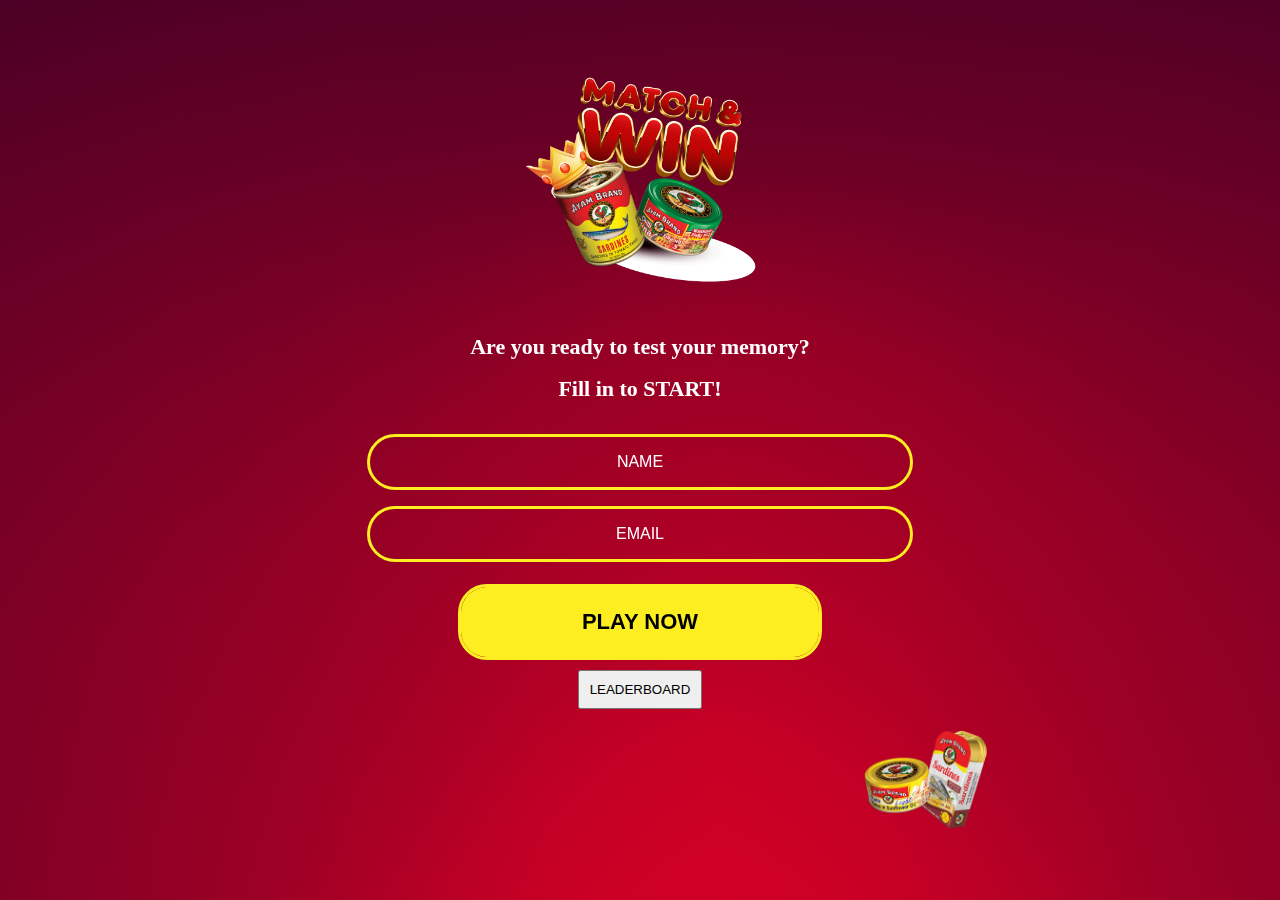
<file: docs/index.html>
<!doctype html>
<html lang="en">

<head>
    <meta charset="utf-8">
    <title>Memory Game</title>
    <meta name="description" content="">
    <meta name="viewport" content="width=device-width, initial-scale=1">
    <!-- <link rel="stylesheet prefetch" href="https://maxcdn.bootstrapcdn.com/font-awesome/4.6.1/css/font-awesome.min.css"> -->
    <link rel="stylesheet prefetch" href="https://fonts.googleapis.com/css?family=Coda">
    <link rel="stylesheet prefetch" href="https://fonts.googleapis.com/css?family=Gloria+Hallelujah|Permanent+Marker">
    <link rel="stylesheet" href="css/app.css">
</head>

<body>

    <div class="container" style="color: white;">
        <div id="game" class="overlay">
            <header>
                <img class="game-img" src="raw/header2.png">
            </header>

            <section class="score-panel" style="visibility: hidden;">
                <ul class="stars">
                    <li><i class="fa fa-star"></i></li>
                    <li><i class="fa fa-star"></i></li>
                    <li><i class="fa fa-star"></i></li>
                </ul>

                <span class="moves" style="color: white;">0</span> Move(s)

                <div class="timer">
                </div>

                <div class="restart" onclick=startGame()>
                    <i class="fa fa-repeat"></i>
                </div>
            </section>

            <ul class="deck" id="card-deck">
            </ul>
        </div>
        <div id="leaderboard" class="overlay">
            <div class="content-1">
                LeaderBoard
            </div>
            <ul id="leaderboard-list">
            </ul>
            <button id="go-back-button">Go Back</button>
            <button onclick="(function(){window.location.reload()})()">Start new Game</button>
        </div>
        <div id="form-popup" class="overlay show">
            <div class="popup">
                <!-- <h1>Welcome 🎉</h1> -->
                <div>
                    <img class="header-img" src="raw/header.png">
                </div>
                <div class="content-1">
                    Are you ready to test your memory?
                </div>

                <div class="content-1">
                    Fill in to START!
                </div>
                <form onsubmit="saveData();return false" method="POST">
                    <!-- <label for="fname">Name:</label><br> -->
                    <input type="text" id="name" name="name" placeholder="NAME"><br>
                    <!-- <label for="email">Email:</label><br> -->
                    <input type="text" id="email" name="email" placeholder="EMAIL"><br>
                    <input type="submit" id="submitBtn" value="PLAY NOW" class="play-now-btn">
                </form>
                <button style="padding:10px;margin-top: 10px;" onclick="showLeaderBoard()">
                    LEADERBOARD
                </button>
                <div>
                    <img class="footer-img" src="raw/footer.png">
                </div>
            </div>
        </div>
        <div id="popup1" class="overlay">
            <div class="popup">
                <!-- <h2>Congratulations 🎉</h2>
                <a class="close" href=#>×</a> -->
                <header>
                    <img class="last-header" src="raw/Group 713.png">
                </header>
                <div class="content-1">
                    Congratulations
                    <br>
                    Wow ... You have made it ! ! !

                </div>
                <div class="content-2">
                    <p>You made <span id="finalMove" style="color: yellow;"> </span> moves </p>
                    <p style="color: yellow;">in <span id=totalTime> </span> </p>
                    <p>Score: <span id=score></span></p>
                </div>
                <div class="content-2">
                    <p>Screenshot your games on Facebook with</p>
                    <p style="color: yellow;">#ayambrandmalaysia <br>#Play&Win #AyamBrandContest</p>

                </div>
                <div class="content-2">
                    <p>Invite 5 friends to play and 20 lucky winners will win RM100 Ayam Brand goodies</p>
                </div>
                <button id="play-again" onclick="playAgain()">
                    PLAY AGAIN
                </button><br>
                <button id="play-again" onclick="showLeaderBoard()">
                    LEADERBOARD
                </button>
            </div>
        </div>

    </div>
    <script src="js/app.js"></script>
</body>

</html>
</file>
<file: docs/css/app.css>
html {
  box-sizing: border-box;
}

*,
*::before,
*::after {
  box-sizing: inherit;
}

html,
body {
  width: 100%;
  height: 100%;
  margin: 0;
  padding: 0;
}
img {
  height: auto;
}
body {
  background: #ffffff;
  font-family: OpenSans-Bold;
  font-weight: bold;
  /* font-size: 16px; */
}
::placeholder {
  /* Chrome, Firefox, Opera, Safari 10.1+ */
  color: white;
  opacity: 1; /* Firefox */
}

:-ms-input-placeholder {
  /* Internet Explorer 10-11 */
  color: white;
}

::-ms-input-placeholder {
  /* Microsoft Edge */
  color: white;
}
.container {
  display: flex;
  justify-content: center;
  align-items: center;
  flex-direction: column;
}

.hideImage {
  visibility: hidden;
}
img .show {
  visibility: initial;
}
h1 {
  font-family: "Gloria Hallelujah", cursive;
}

/*
 * Styles for the deck of cards
 */
#game {
  text-align: center;
  overflow: auto;
}
.deck {
  padding: 1rem;
  border-radius: 4px;
  /* box-shadow: 8px 9px 26px 0 rgba(46, 61, 73, 0.5); */
  display: flex;
  flex-wrap: wrap;
  justify-content: space-around;
  align-items: center;
  margin: 0 auto;
  /* margin: 0 0 3em; */
}

.deck .card {
  height: 7rem;
  width: 4rem;
  margin: 1rem 1rem;
  /* background: #ffff00; */
  background-image: url("../raw/card.png");
  background-size: contain;
  font-size: 0;
  color: #ffffff;
  border-radius: 15px;
  cursor: pointer;
  display: flex;
  justify-content: center;
  align-items: center;
  /* box-shadow: 5px 2px 20px 0 rgba(46, 61, 73, 0.5); */
}

.deck .card.open {
  transform: rotateY(0);
  background: #ffff00;
  cursor: default;
  animation-name: flipInY;
  -webkit-backface-visibility: visible !important;
  backface-visibility: visible !important;
  animation-duration: 0.75s;
}

.deck .card.show {
  font-size: 33px;
}

.deck .card.match {
  cursor: default;
  background: #10dae9;
  font-size: 33px;
  animation-name: rubberBand;
  -webkit-backface-visibility: visible !important;
  backface-visibility: visible !important;
  animation-duration: 0.75s;
}

.deck .card.unmatched {
  animation-name: pulse;
  -webkit-backface-visibility: visible !important;
  backface-visibility: visible !important;
  animation-duration: 0.75s;
  background: #e2043b;
}

.deck .card.disabled {
  pointer-events: none;
  opacity: 0.9;
}

/*
 * Styles for the Score Panel
 */

.score-panel {
  /* text-align: left; */
  margin-bottom: 10px;
}

.score-panel .stars {
  margin: 0;
  padding: 0;
  display: inline-block;
  margin: 0 5px 0 0;
}

.score-panel .stars li {
  list-style: none;
  display: inline-block;
}

.score-panel .restart {
  float: right;
  cursor: pointer;
}

.fa-star {
  color: #ffd700;
}

.timer {
  display: inline-block;
  margin: 0 1rem;
}
input {
  border: 3px solid #fcee21;
  border-radius: 29px;
  opacity: 1;
  text-align: center;
  font-size: 1rem;
  margin-top: 1em;
  width: 75%;
  padding: 1em;
  background-color: transparent;
  color: white;
}
/*
 * Styles for congratulations modal
 */
form {
  text-align: center;
  width: 100%;
}
.leaderboard-score{
  list-style: none;
  padding: 2px;
  border: 2px solid;
  width: 50%;
  margin-bottom: 10px;
}
.play-now-btn {
  background: #fcee21 0% 0% no-repeat padding-box;
  border-radius: 29px;
  opacity: 1;
  font-size: 1em;
  font-weight: bolder;
  color: black;
  width: 50%;
}
.overlay {
  position: fixed;
  top: 0;
  bottom: 0;
  left: 0;
  right: 0;
  /* background: rgba(0, 0, 0, 0.7); */
  /* background-image: url("../raw/bg.png"); */
  background-image: url("../raw/bg.png");

  transition: opacity 500ms;
  visibility: hidden;
  opacity: 0;
  overflow: auto;
}

.overlay:target {
  visibility: visible;
  opacity: 1;
}
.header-img {
  height: 14em;
}
.footer-img {
  /* height: 14em; */
  /* right: 100%; */
  float: right;
}
.popup {
  margin: 0 auto;
  padding: 20px;
  /* background: #ffffff; */
  /* background-image: url("../raw/bg.png"); */
  text-align: center;
  border-radius: 5px;
  width: 85%;
  position: relative;
  /* transition: all 5s ease-in-out; */
  /* font-family: "Gloria Hallelujah", cursive; */
  overflow: auto;
}

.popup h2 {
  margin-top: 0;
  color: #333;
  font-family: Tahoma, Arial, sans-serif;
}

.popup .close {
  position: absolute;
  top: 20px;
  right: 30px;
  transition: all 200ms;
  font-size: 30px;
  font-weight: bold;
  text-decoration: none;
  color: #333;
}

.popup .close:hover {
  color: #e5f720;
}
.popup .content-1 {
  max-height: 30%;
  overflow: auto;
  text-align: center;
  font-weight: bolder;
  margin-bottom: 1rem;
  font-size: 1em;
}
.hide {
  visibility: hidden;
}
.popup .content-2 {
  max-height: 30%;
  overflow: auto;
  text-align: center;
  font-weight: bolder;
  /* font-size: 37px; */
}

.show {
  visibility: visible !important;
  opacity: 100 !important;
}

#starRating li {
  display: inline-block;
}
header {
  height: 10%;
}
#play-again {
  background: #fcee21 0% 0% no-repeat padding-box;
  border-radius: 29px;
  opacity: 1;
  font-size: 1em;
  font-weight: bolder;
  color: black;
  width: 50%;
  padding: 1em;
}

/* animations */
@keyframes flipInY {
  from {
    transform: perspective(400px) rotate3d(0, 1, 0, 90deg);
    animation-timing-function: ease-in;
    opacity: 0;
  }

  40% {
    transform: perspective(400px) rotate3d(0, 1, 0, -20deg);
    animation-timing-function: ease-in;
  }

  60% {
    transform: perspective(400px) rotate3d(0, 1, 0, 10deg);
    opacity: 1;
  }

  80% {
    transform: perspective(400px) rotate3d(0, 1, 0, -5deg);
  }

  to {
    transform: perspective(400px);
  }
}

@keyframes rubberBand {
  from {
    transform: scale3d(1, 1, 1);
  }

  30% {
    transform: scale3d(1.25, 0.75, 1);
  }

  40% {
    transform: scale3d(0.75, 1.25, 1);
  }

  50% {
    transform: scale3d(1.15, 0.85, 1);
  }

  65% {
    transform: scale3d(0.95, 1.05, 1);
  }

  75% {
    transform: scale3d(1.05, 0.95, 1);
  }

  to {
    transform: scale3d(1, 1, 1);
  }
}

@keyframes pulse {
  from {
    transform: scale3d(1, 1, 1);
  }

  50% {
    transform: scale3d(1.2, 1.2, 1.2);
  }

  to {
    transform: scale3d(1, 1, 1);
  }
}

/****** Media queries
***************************/

@media (max-width: 320px) {
  .deck {
    width: 85%;
  }
  .game-img {
    height: 2rem;
  }
  img {
    height: 3rem;
  }
  .deck .card {
    height: 6rem;
    width: 4rem;
  }
}
@media (min-width: 350px) {
  .deck {
    width: 95%;
  }
  .game-img {
    height: 10rem;
  }
  img {
    height: 2rem;
  }
  .deck .card {
    height: 5.9rem;
    width: 4rem;
    margin: 1.2rem 0.2rem;
  }
}

/* For Tablets and larger screens
****************/

@media (min-width: 768px) {
  .container {
    font-size: 22px;
  }
  .last-header {
    height: 18rem;
  }
  header {
    width: 100%;
  }
  .deck {
    width: 60%;
    /* height: 1000px; */
    margin-top: 8em;
  }
  img {
    height: 8rem;
  }
  .game-img {
    height: 18rem;
  }
  .deck .card {
    /* height: 321px;
    width: 206px; */
    height: 15rem;
    width: 11rem;
    margin: 1rem 1rem;
    /* margin: 2.2rem 0.3rem; */
  }
  .popup {
    width: 60%;
  }
}
</file>
